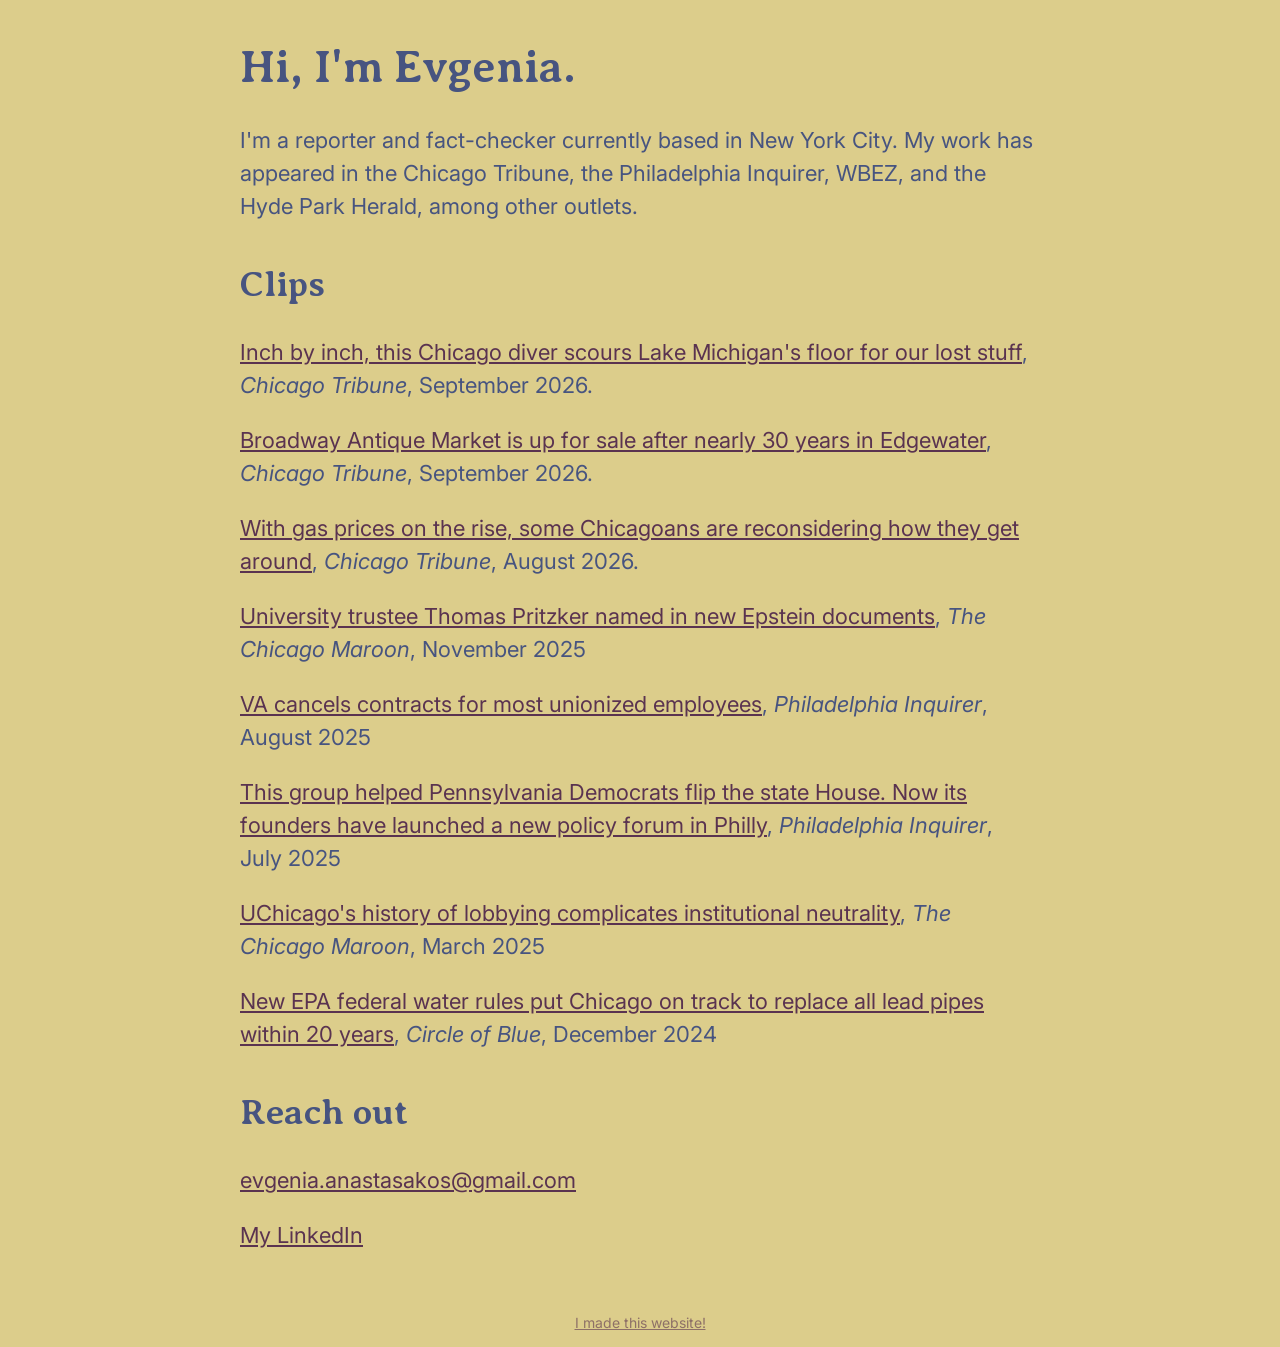
<file: index.html>
<!DOCTYPE html>
<html lang="en">
<head>
  <meta charset="UTF-8">
  <meta name="viewport" content="width=device-width, initial-scale=1.0">
  <title>Evgenia Anastasakos</title>
  
<link rel="preconnect" href="https://fonts.googleapis.com">
<link rel="preconnect" href="https://fonts.gstatic.com" crossorigin>
<link href="https://fonts.googleapis.com/css2?family=Averia+Serif+Libre:wght@400;700&family=Inter:wght@400;500&display=swap" rel="stylesheet">
<link rel="stylesheet" href="style.css">

<link rel="icon" type="image/png" sizes="32x32" href="favicon-32.png">
<link rel="icon" type="image/png" sizes="16x16" href="favicon-16.png">
<link rel="icon" href="favicon.ico">
  
</head>
<body>
  <div class="content-container">
    
    <h1 class="main-title">Hi, I'm Evgenia.</h1>
    
    <p class="large-text">
      I'm a reporter and fact-checker currently based in New York City. My work has appeared in the Chicago Tribune, the Philadelphia Inquirer, WBEZ, and the Hyde Park Herald, among other outlets.
    </p>
    
    <h2 class="section-title">Clips</h2>
    <p class="large-text"><a href=https://www.chicagotribune.com/2026/09/08/chicago-diver-lake-michigan/>Inch by inch, this Chicago diver scours Lake Michigan's floor for our lost stuff</a>, <i>Chicago Tribune</i>, September 2026.</p>
    <p class="large-text"><a href=https://www.chicagotribune.com/2026/09/06/broadway-antique-market-for-sale-edgewater/>Broadway Antique Market is up for sale after nearly 30 years in Edgewater</a>, <i>Chicago Tribune</i>, September 2026.</p>
    <p class="large-text"><a href=https://www.chicagotribune.com/2026/08/15/chicago-gas-prices-travel-iran/>With gas prices on the rise, some Chicagoans are reconsidering how they get around</a>, <i>Chicago Tribune</i>, August 2026.</p>
    <p class="large-text"><a href=https://chicagomaroon.com/49435/news/university-trustee-thomas-pritzker-named-in-new-epstein-documents/>University trustee Thomas Pritzker named in new Epstein documents</a>, <i>The Chicago Maroon</i>, November 2025</p>
    <p class="large-text"><a href=https://www.inquirer.com/politics/nation/department-veteran-affairs-collective-bargaining-agreements-ended-20250807.html>VA cancels contracts for most unionized employees</a>, <i>Philadelphia Inquirer</i>, August 2025</p>
    <p class="large-text"><a href=https://www.inquirer.com/politics/pennsylvania/democratic-states-project-forum-philadelphia-pennsylvania-20250710.html>This group helped Pennsylvania Democrats flip the state House. Now its founders have launched a new policy forum in Philly</a>, <i>Philadelphia Inquirer</i>, July 2025</p>
    <p class="large-text"><a href=https://chicagomaroon.com/45902/grey-city/uchicago-history-of-lobbying-complicates-institutional-neutrality/>UChicago's history of lobbying complicates institutional neutrality</a>, <i>The Chicago Maroon</i>, March 2025</p>
    <p class="large-text"><a href=https://www.circleofblue.org/2024/supply/water-management/infrastructure/new-epa-federal-water-rules-put-chicago-on-track-to-replace-all-lead-pipes-within-20-years/>New EPA federal water rules put Chicago on track to replace all lead pipes within 20 years</a>, <i>Circle of Blue</i>, December 2024</p>

    
    <h2 class="section-title">Reach out</h2>
    <p class="large-text">
      <a href="mailto:evgenia.anastasakos@gmail.com" class="email-link">evgenia.anastasakos@gmail.com</a>
    </p>
    <p class="large-text"><a href=https://www.linkedin.com/in/evgenia-anastasakos-4607991b6>My LinkedIn</a>

    
  </div>
</body>
</html>

<p class="footer-note"><a href="https://github.com/evgenia-anastasakos/evgenia-anastasakos.github.io">I made this website!</a></p>
</file>
<file: style.css>
body {
  background-color: #DCCD8B;
  margin: 0;
  padding: 0;
  cursor: url('my-cursor-pointer.png'), auto;
  font-size: 1rem; 
}

h1, h2, h3, h4, h5, h6 {
  font-family: "Averia Serif Libre", serif;
  color: #475480;
  font-weight: 700;
  line-height: 1.2;
}

p {
  font-family: "Inter", sans-serif;
  color: #475480;
  line-height: 1.5; 
}

.content-container {
  max-width: 50rem; 
  margin: 2.5rem auto; 
  padding: 0 1.25rem; 
}

.main-title {
  font-size: 2.8125rem; 
}

.section-title {
  font-size: 2.25rem; 
  margin-top: 2.5rem; 
}

.large-text {
  font-size: 1.375rem; 
  max-width: 100%; 
}

a {
  color: #5A3350;
  text-decoration: underline;
  transition: opacity 0.2s ease;
}

a:hover {
  opacity: 0.7;
}

a {
  cursor: url('my-cursor-hand.png'), pointer;
}

.email-link {
  color: #5A3350;
  text-decoration: underline;
  transition: opacity 0.2s ease;
}

.footer-note {
  font-family: "Inter", sans-serif;
  font-size: 0.875rem; 
  color: #475480;
  text-align: center;
  margin-top: 3.75rem; 
  opacity: 0.6;
}
</file>
